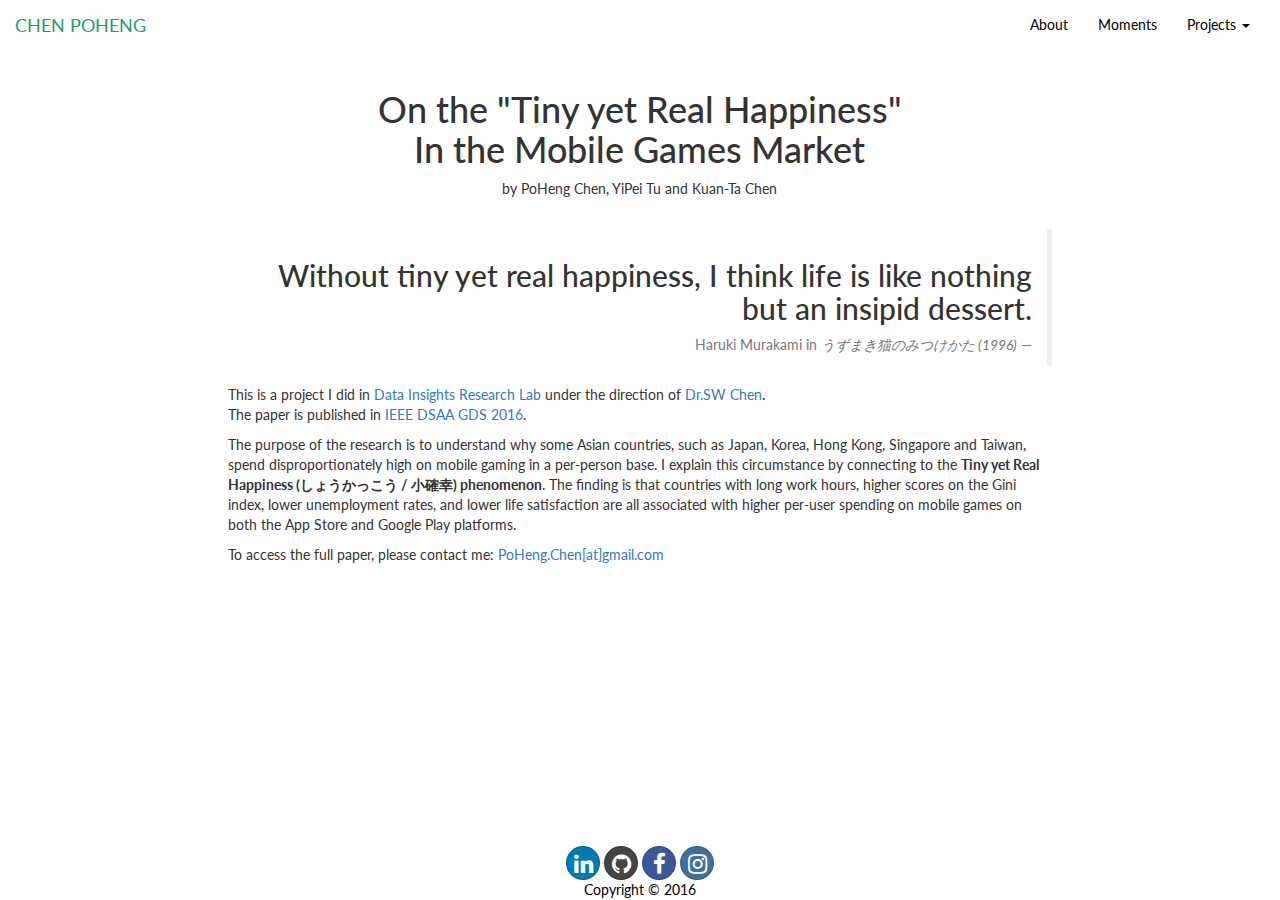
<file: tyrh.html>
<!DOCTYPE html>
<html>
<head>
    
    <meta charset="utf-8">
    <meta http-equiv="X-UA-Compatible" content="IE=edge">
    <meta name="viewport" content="width=device-width, initial-scale=1">
    <!-- The above 3 meta tags *must* come first in the head; any other head content must come *after* these tags -->
    <title>CPH's Portfolio</title>

    <!-- Bootstrap -->
    <link href="css/bootstrap.min.css" rel="stylesheet">
    <!-- Bootstrap social icon -->
    <link rel="stylesheet" type="text/css" href="css/bootstrap-social.css">
    <link href="css/font-awesome.css" rel="stylesheet">


    <!-- Google font -->
    <link rel="stylesheet" href="http://fonts.googleapis.com/css?family=Lato:100,300,400">

    <!-- HTML5 shim and Respond.js for IE8 support of HTML5 elements and media queries -->
    <!-- WARNING: Respond.js doesn't work if you view the page via file:// -->
    <!--[if lt IE 9]>
      <script src="https://oss.maxcdn.com/html5shiv/3.7.3/html5shiv.min.js"></script>
      <script src="https://oss.maxcdn.com/respond/1.4.2/respond.min.js"></script>
    <![endif]-->

    <!-- html icon -->
    <link rel="shortcut icon" type="image/png" href="img/favicon.png">

    <!-- my css -->
    <link href="css/my.css" rel="stylesheet">

</head>
<body>


    <!-- navigation bar -->
    <nav class="navbar navbar-default">
      <div class="container-fluid">
        <!-- Brand and toggle get grouped for better mobile display -->
        <div class="navbar-header">
          <button type="button" class="navbar-toggle collapsed" data-toggle="collapse" data-target="#bs-example-navbar-collapse-1" aria-expanded="false">
            <span class="sr-only">Toggle navigation</span>
            <span class="icon-bar"></span>
            <span class="icon-bar"></span>
            <span class="icon-bar"></span>
          </button>
          <a class="navbar-brand" href="index.html">CHEN POHENG</a>
        </div>
        <!-- Collect the nav links, forms, and other content for toggling -->
        <div class="collapse navbar-collapse" id="bs-example-navbar-collapse-1">
          <ul class="nav navbar-nav navbar-right">
            <li><a href="about.html">About</a></li>
            <li><a href="moments.html">Moments</a></li>
            
            <li class="dropdown">
              <a href="projects.html" class="dropdown-toggle" data-toggle="dropdown" role="button" aria-haspopup="true" aria-expanded="false">Projects <span class="caret"></span></a>
              <ul class="dropdown-menu">
                <li class="dropdown-header">Academia Sinica</li>
                <!-- <li><a href="#">Heatwave</a></li> -->
                <li><a id="current-page" href="tyrh.html">Tiny yet Real Happiness</a></li>
                <!-- <li role="separator" class="divider"></li> -->
              </ul>
            </li>
            <!-- <li><a href="resume.html">Resume</a></li>
            <li><a href="words.html">Words</a></li>
           --></ul>
        </div>
        <!-- /.navbar-collapse -->
      </div>
      <!-- /.container-fluid -->
    </nav>



    <header>

      <div class="container col-xs-8 col-xs-offset-2">
        <h1 class="text-center">
          On the "Tiny yet Real Happiness" <br>
          In the Mobile Games Market
        </h1>
        <p class="text-center">by PoHeng Chen, YiPei Tu and Kuan-Ta Chen</p>
        <br>
        <blockquote class="blockquote blockquote-reverse">
          <h2 class="mb-0">Without tiny yet real happiness, I think life is like nothing but an insipid dessert.</h2>
          <footer class="blockquote-footer">Haruki Murakami in <cite title="うずまき猫のみつけかた">うずまき猫のみつけかた (1996)</cite></footer>
        </blockquote>
        
      <div>
        
        
        <p class='project-text'>
        This is a project I did in <a href="http://dirl.iis.sinica.edu.tw/index.html">Data Insights Research Lab</a> under the direction of <a href="http://www.iis.sinica.edu.tw/~swc/">Dr.SW Chen</a>.
        <br>The paper is published in <a href="http://gamedatascience.org/">IEEE DSAA GDS 2016</a>.
        </p> 
        <p class='project-text'>
        The purpose of the research is to understand why some Asian countries, such as Japan, Korea, Hong Kong, Singapore and Taiwan, spend disproportionately high on mobile gaming in a per-person base. I explain this circumstance by connecting to the <b>Tiny yet Real Happiness (しょうかっこう / 小確幸) phenomenon</b>. The finding is that countries with long work hours, higher scores on the Gini index, lower unemployment rates, and lower life satisfaction are all associated with higher per-user spending on mobile games on both the App Store and Google Play platforms. 
        </p>
        <p class='project-text'>
          To access the full paper, please contact me: <a>PoHeng.Chen[at]gmail.com</a>
        </p>
        
        <!-- 
        <h2 class="text-center">Abstract</h2>
        <h4>
        <p>This paper explores a counter-intuitive observation in the global mobile games market: that despite people in East Asian countries currently experiencing a challenging economic environment with lower disposable incomes and less leisure time than people in the West, they still spend much greater amounts of money on mobile gaming on a per-user basis. We link this situation to the tiny yet real happiness (TYRH) phenomenon~\cite{MurakamiHaruki1986}: a term coined by Haruki Murakami, frequently rumored as a future recipient of the Nobel Prize for Literature, in his 1986 book ``\emph{Afternoon at Langerhan's Island}''.
        </p>
        <p>  
        The TYRH phenomenon describes that, due to structural inequality problems, people (especially the members of younger generations) may lose their ambition to actively develop their careers, and instead to cherish small, ordinary moments of bliss. More concretely, people implicated in this phenomenon tend to maintain an attitude of ``living in the moment'' without regard for their current and future lives, and may even retreat into various non-career-related activities, including mobile gaming.
        </p>
        <p> 

        In this paper, we investigate the possible role of the TYRH phenomenon in influencing how smartphone users spend money (and time) on mobile games. We find that countries with long work hours, higher scores on the Gini index, lower unemployment rates, and lower life satisfaction are all associated with higher per-user spending on mobile games on both the App Store and Google Play platforms. This suggests that the TYRH phenomenon is indeed positively associated with mobile game-playing and spending behavior, and that countries where the phenomenon is more prominent are likely to contribute disproportionately to the mobile games market, now and in the future.
        </p>
        </h4> -->
        </div>
      </div>


    </header>

    <!-- Footer -->
    <footer id='footer'>
        
        <div class="col-xs-8 col-xs-offset-2 col-sm-6 col-sm-offset-3 container-fluid text-center">
            <br>
            <a class="btn btn-social-icon btn-linkedin" href="https://www.linkedin.com/in/pohengchen">
                <span class="fa fa-linkedin"></span>
            </a>
            <a class="btn btn-social-icon btn-github" href="https://github.com/CHENPoHeng">
                <span class="fa fa-github"></span>
            </a>
            <a class="btn btn-social-icon btn-facebook" href="https://www.facebook.com/henry.chen.12382">
                <span class="fa fa-facebook"></span>
            </a>
            <a class="btn btn-social-icon btn-instagram" href="https://www.instagram.com/pohengchen/">
                <span class="fa fa-instagram"></span>
            </a>
            <br>
            <span>Copyright &copy; 2016</span>
        </div>
     </footer>

    <!-- jQuery (necessary for Bootstrap's JavaScript plugins) -->
    <script src="https://ajax.googleapis.com/ajax/libs/jquery/1.12.4/jquery.min.js"></script>
    <!-- Include all compiled plugins (below), or include individual files as needed -->
    <script src="js/bootstrap.min.js"></script>

</body>
</html>
</file>
<file: css/my.css>
body {
    font-family: "Lato", "Open Sans", "Helvetica Neue", Helvetica, Arial, sans-serif;
}

a:hover,
a:focus {
   color: #1d9b6c;
}

/* display the current page */
#current-page {
    color: #1d9b6c;
}

/* for the profile pic size*/
.profile {
    width: 180px;
    display: block;
    margin: 0 auto;
}
.navbar .navbar-nav {
    background-color: white;
    color: black;
}

.navbar-default {
  background-color: white;
  border-color: black;
  border-radius: 0;
  border-style:none;
  /*border-bottom: solid;*/
}

.navbar-default .navbar-brand {
  color: black;
}

.navbar-default .navbar-brand:hover,
.navbar-default .navbar-brand:focus {
  color: #1d9b6c;
  background-color: transparent;
}

.navbar-default .navbar-nav > li > a {
  color: black;
}

.navbar-default .navbar-nav > li > a:hover,
.navbar-default .navbar-nav > li > a:focus {
  color: #1d9b6c;
  background-color: transparent;
}

.navbar-default .navbar-nav > .open > a,
.navbar-default .navbar-nav > .open > a:hover,
.navbar-default .navbar-nav > .open > a:focus {
  color: #1d9b6c;
  background-color: #e7e7e7;
}

@media (max-width: 767px) {
  .navbar-default .navbar-nav .open .dropdown-menu > li > a {
    color: black;
  }
  .navbar-default .navbar-nav .open .dropdown-menu > li > a:hover,
  .navbar-default .navbar-nav .open .dropdown-menu > li > a:focus {
    color: #1d9b6c;
    background-color: transparent;
  }
  .navbar-default .navbar-nav .open .dropdown-menu > .active > a,
  .navbar-default .navbar-nav .open .dropdown-menu > .active > a:hover,
  .navbar-default .navbar-nav .open .dropdown-menu > .active > a:focus {
    color: #1d9b6c;
    background-color: #e7e7e7;
  }
  .navbar-default .navbar-nav .open .dropdown-menu > .disabled > a,
  .navbar-default .navbar-nav .open .dropdown-menu > .disabled > a:hover,
  .navbar-default .navbar-nav .open .dropdown-menu > .disabled > a:focus {
    color: #1d9b6c;
    background-color: transparent;
  }
}


.btn-social-icon {
    border-radius: 50%;

}

/* the index background image */
div#header-img {
  background: url(../img/cangshan.jpg) no-repeat center center fixed; 
  display: table;
  width: 100%;
  height: auto;
  min-height: 100%;
  min-width: 1024px;
  padding: 235px;
  text-align: center;
  -webkit-background-size: cover;
  -moz-background-size: cover;
  background-size: cover;
}



/* the index footer */
#index-footer {
    /* word color */
   color: white; 
    /* position */
   position: absolute;
   left:0px;
   bottom:0px;
   width:100%;
}
/* the other footer */
#footer {
    /* word color */
   color: black; 
    /* position */
   position: absolute;
   left:0px;
   bottom:0px;
   width:100%;
}
</file>
